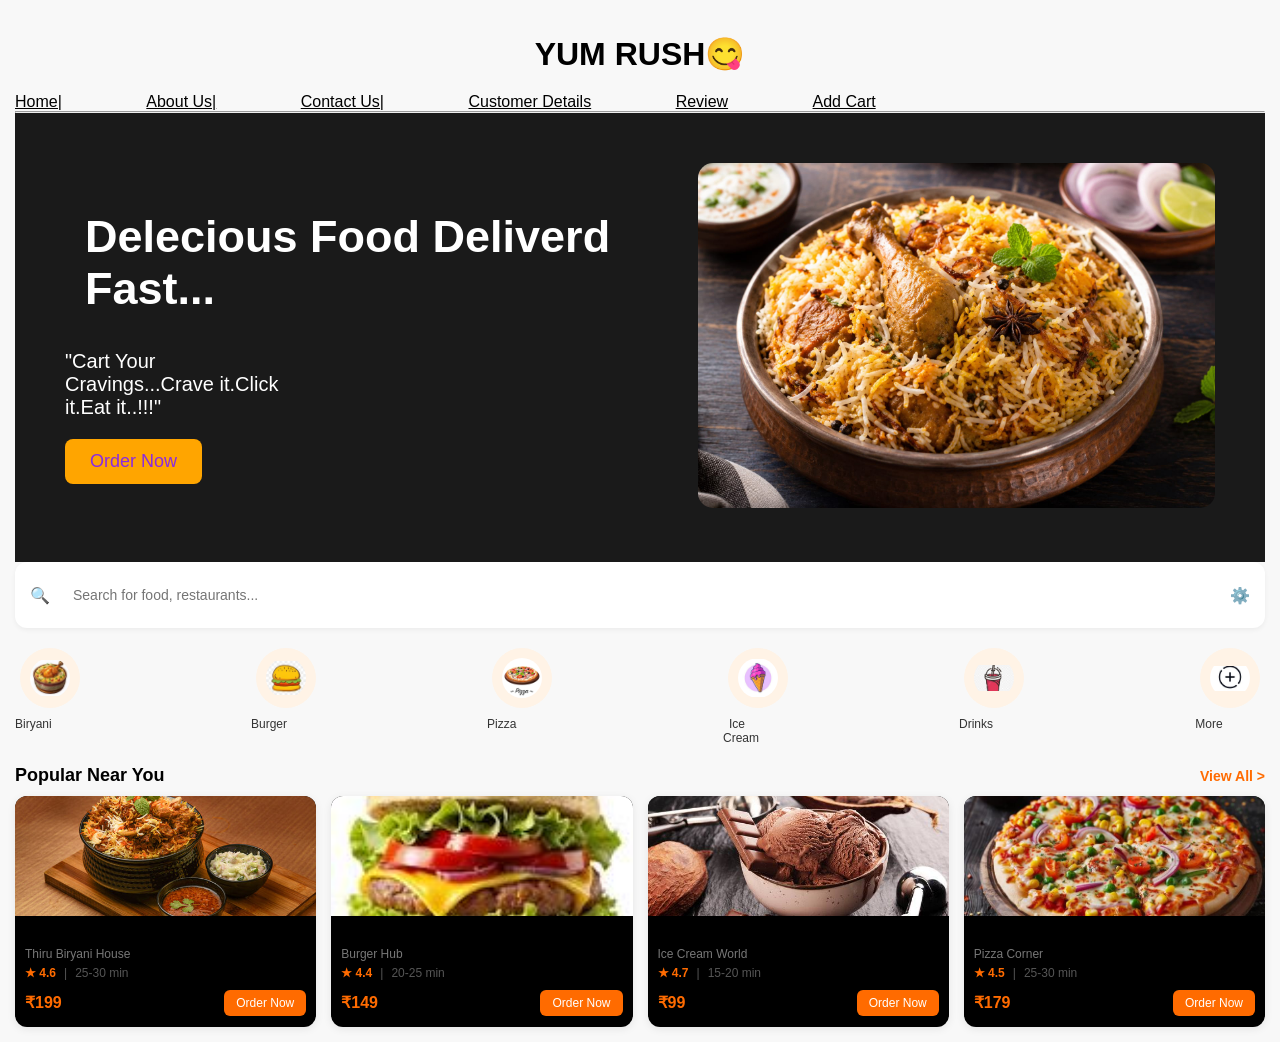
<file: index.html>
<!DOCTYPE html>
<html lang="en">
<head>
    <meta charset="UTF-8">
    <meta name="viewport" content="width=device-width, initial-scale=1.0">
    <title>Thiru Food Delivery app</title>
    <link rel="stylesheet" href="style.css">
</head>
<body>
    <div class="header">
        
            <center>
            <h1>YUM RUSH😋</h1>
            </center>
            <ul>
                <li><a href="home.html">Home|</a></li>
                <li><a href="about.html">About Us|</a></li>
                <li><a href="contact.html">Contact Us|</a></li>
                <li><a href="customer.html">Customer Details</a></li>
                <li><a href="reviews.html">Review</a></li>
                <li><a href="Cart.html">Add Cart</a></li>
                
            </ul>
            <hr>
            <div class="hero">
    <div class="hero-text">
        <h1>Delecious Food Deliverd Fast...</h1>
        <p>"Cart Your Cravings...Crave it.Click it.Eat it..!!!"</p>
        
        <button>Order Now</button>
    </div>

    <div class="hero-image">
        <img src="vv.jpg" alt="Biryani">
    </div>
</div>


    
            
        </div>
            <div class="search-box">
        🔍
        <input type="text" placeholder="Search for food, restaurants...">
        ⚙️
    </div>

    <!-- CATEGORIES -->
  
    <div class="categories">
        <div class="cat">
            <img src="--.jpg" alt="Biryani">
            <p>Biryani</p>
        </div>
        <div class="cat">
            <img src="bb.jpg" alt="Burger">
            <p>Burger</p>
        </div>
        <div class="cat">
            <img src="fff.webp" alt="Pizza">
            <p>Pizza</p>
        </div>
        <div class="cat">
            <img src="nn.jpg" alt="Ice Cream">
            <p>Ice Cream</p>
        </div>
        
        <div class="cat">
            <img src="dr.jpg" alt="Drinks">

            <p>Drinks</p>
        </div>
        <div class="cat">
            <img src="more.jpg" alt="More">
            <p>More</p>
        </div>
    </div>

    <!-- POPULAR NEAR YOU -->
    <div class="section-title">
        <h2>Popular Near You</h2>
        <a href="#">View All ></a>
    </div>

    <div class="food-list">
        
        <!-- CARD 1 -->
        <div class="card">
            <img src="gg.jpg" alt="Chicken Biryani">
            <div class="card-content">
                <h3>Chicken Biryani</h3>
                <p>Thiru Biryani House</p>
                <div class="info">
                    <span class="rating">★ 4.6</span> | <span>25-30 min</span>
                </div>
                <div class="bottom">
                    <div class="price">₹199</div>
                    <button class="order-btn">Order Now</button>
                </div>
            </div>
        </div>

        <!-- CARD 2 -->
        <div class="card">
            <img src="xx.jpg" alt="Cheese Burger">
            <div class="card-content">
                <h3>Cheese Burger</h3>
                <p>Burger Hub</p>
                <div class="info">
                    <span class="rating">★ 4.4</span> | <span>20-25 min</span>
                </div>
                <div class="bottom">
                    <div class="price">₹149</div>
                    <button class="order-btn">Order Now</button>
                </div>
            </div>
        </div>

        <!-- CARD 3 -->
        <div class="card">
            <img src="ic.jpg" alt="Chocolate Ice Cream">
            <div class="card-content">
                <h3>Chocolate Ice Cream</h3>
                <p>Ice Cream World</p>
                <div class="info">
                    <span class="rating">★ 4.7</span> | <span>15-20 min</span>
                </div>
                <div class="bottom">
                    <div class="price">₹99</div>
                    <button class="order-btn">Order Now</button>
                </div>
            </div>
        </div>

        <!-- CARD 4 -->
        <div class="card">
            <img src="uu.jpg" alt="Veg Pizza">
            <div class="card-content">
                <h3>Veg Pizza</h3>
                <p>Pizza Corner</p>
                <div class="info">
                    <span class="rating">★ 4.5</span> | <span>25-30 min</span>
                </div>
                <div class="bottom">
                    <div class="price">₹179</div>
                    <button class="order-btn">Order Now</button>
                </div>
            </div>
        </div>

    </div>

</body>
</html>
</file>
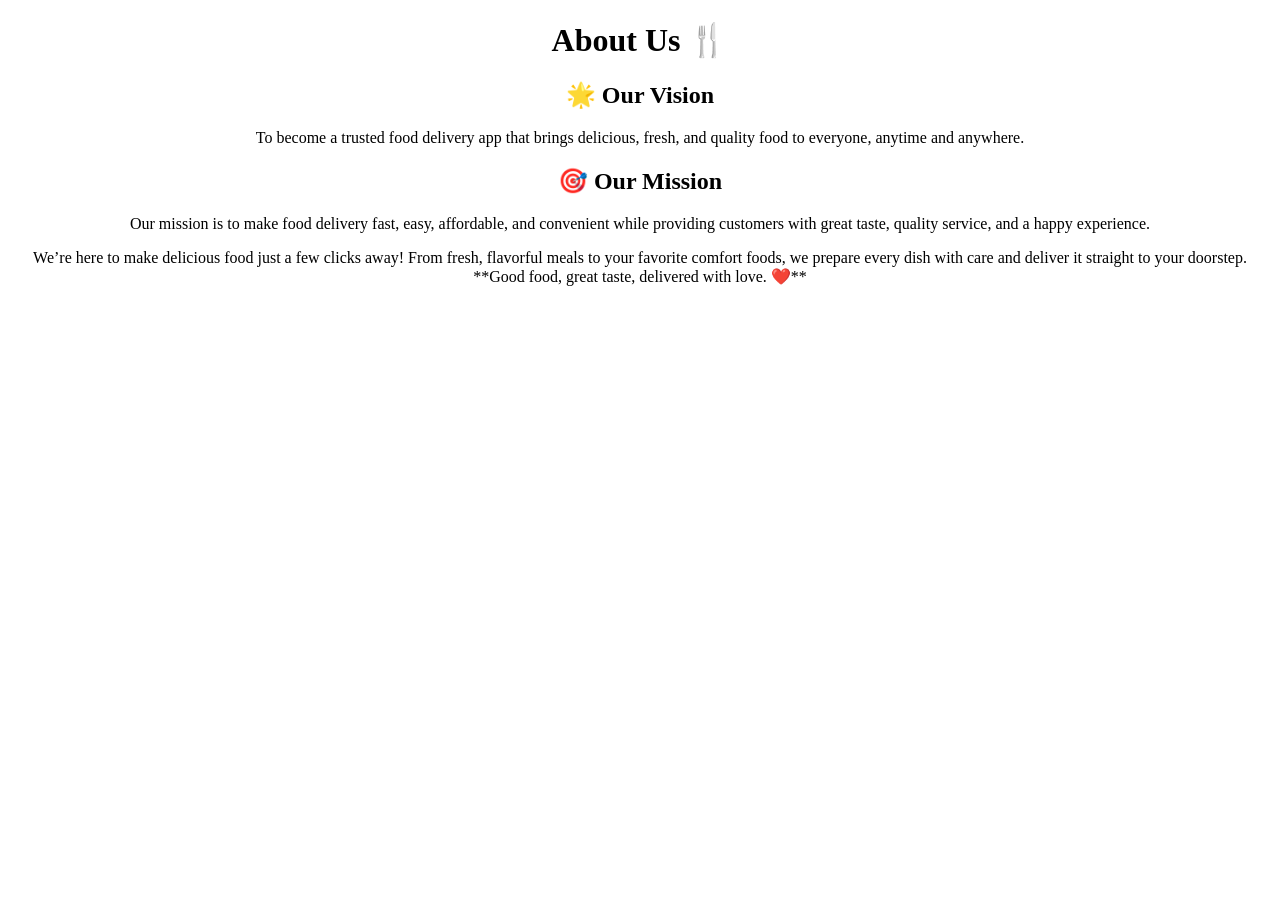
<file: about.html>
<!DOCTYPE html>
<html lang="en">
<head>
    <meta charset="UTF-8">
    <meta name="viewport" content="width=device-width, initial-scale=1.0">
    <title>Document</title>

</head>
<body>
<div 
class="vision-mission">
    <center>
        <h1> About Us 🍴</h1>

        <div class="vision">
            <h2>🌟 Our Vision</h2>
            <p>
                To become a trusted food delivery app that brings
                delicious, fresh, and quality food to everyone,
                anytime and anywhere.
            </p>
        </div>

        <div class="mission">
            <h2>🎯 Our Mission</h2>
            <p>
                Our mission is to make food delivery fast, easy,
                affordable, and convenient while providing customers
                with great taste, quality service, and a happy experience.
            </p>
        </div>
    

We’re here to make delicious food just a few clicks away! From fresh, flavorful meals to your favorite comfort foods, we prepare every dish with care and deliver it straight to your doorstep.

**Good food, great taste, delivered with love. ❤️**

        
    </center>
</div>

    
</body>
</html>
</file>
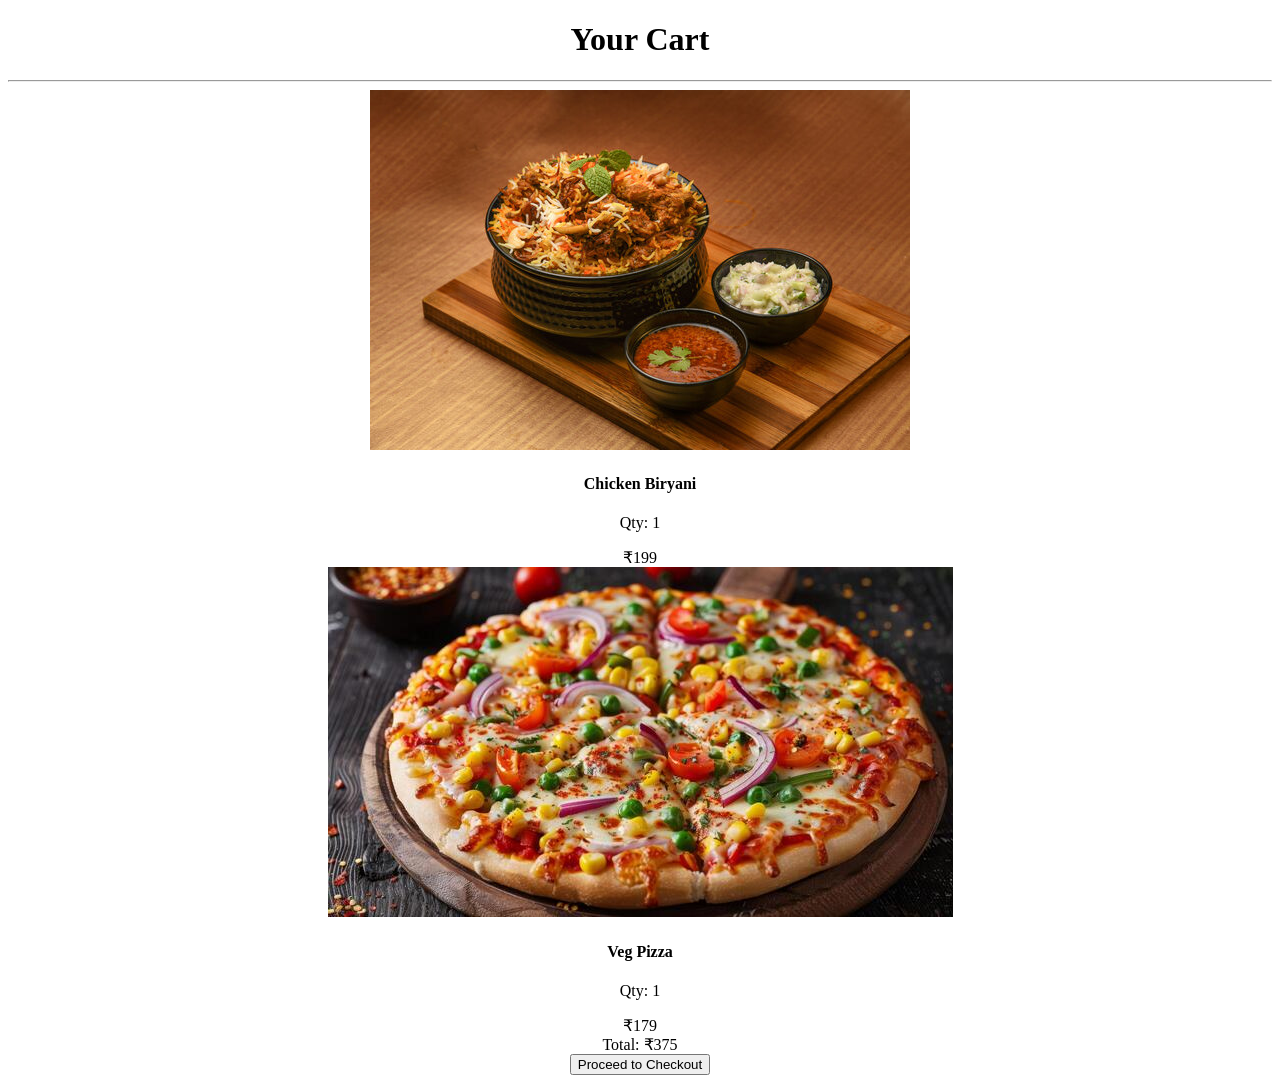
<file: Cart.html>
<!DOCTYPE html>
<html lang="en">
<head>
    <meta charset="UTF-8">
    <meta name="viewport" content="width=
    <input type="checkbox" id="cart-toggle">
    <center>
    
    <!-- CART BUTTON -->
    <label for="cart-toggle" class="cart-btn"> </label>

    <!-- OVERLAY -->
    <label for="cart-toggle" class="overlay"></label>

    <!-- CART SIDEBAR -->
    <div class="cart-sidebar">
        <div class="cart-header">
            <h1>Your Cart</h1>
            <hr>
            
        </div>

        <div class="cart-items">
            <!-- ITEM 1 -->
            <div class="cart-item">
                <img src="gg.jpg" alt="">
                <div class="cart-info">
                    <h4>Chicken Biryani</h4>
                    <p>Qty: 1</p>
                    <div class="cart-price">₹199</div>
                </div>
            </div>



            <!-- ITEM 3 -->
            <div class="cart-item">
                <img src="uu.jpg" alt="">
                <div class="cart-info">
                    <h4>Veg Pizza</h4>
                    <p>Qty: 1</p>
                    <div class="cart-price">₹179</div>
                </div>
            </div>
        </div>

        <div class="cart-footer">
            <div class="total">
                <span>Total:</span>
                <span>₹375</span>
            </div>
            <button class="checkout-btn">Proceed to Checkout</button>
        </div>
    </div>

    <!-- YOUR EXISTING YUM-RUSH CONTENT HERE -->
    
    </center>

</body>

</head>
<body>
    
</body>
</html>
</file>
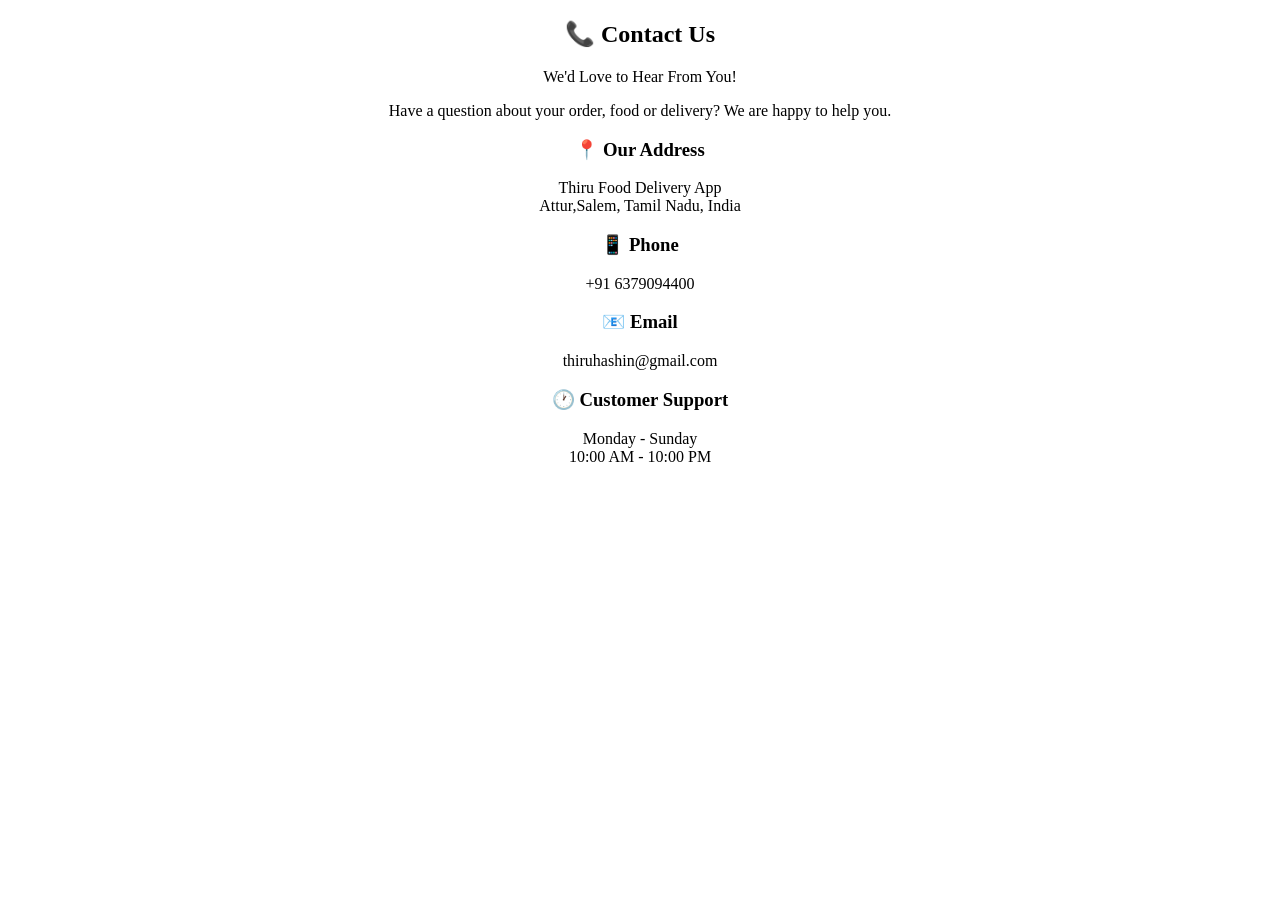
<file: contact.html>
<!DOCTYPE html>
<html lang="en">
<head>
    <meta charset="UTF-8">
    <meta name="viewport" content="width=device-width, initial-scale=1.0">
    <title>Document</title>
     <div class="contact">
<center>
        <h2>📞 Contact Us</h2>

        <p>
            We'd Love to Hear From You!
        </p>

        <p>
            Have a question about your order, food or delivery?
            We are happy to help you.
        </p>
</center>
        <div class="details">
            <center>

            <h3>📍 Our Address</h3>
            <p>
                Thiru Food Delivery App<br>
                Attur,Salem, Tamil Nadu, India
            </p>
            </center>
<center>
            <h3>📱 Phone</h3>
            <p>+91 6379094400</p>
</center>
<center>
            <h3>📧 Email</h3>
            <p>thiruhashin@gmail.com</p>
</center>
<center>
            <h3>🕐 Customer Support</h3>
            <p>
                Monday - Sunday<br>
                10:00 AM - 10:00 PM
            </p>
</center>
        </div>
</head>
<body>
    
</body>
</html>
</file>
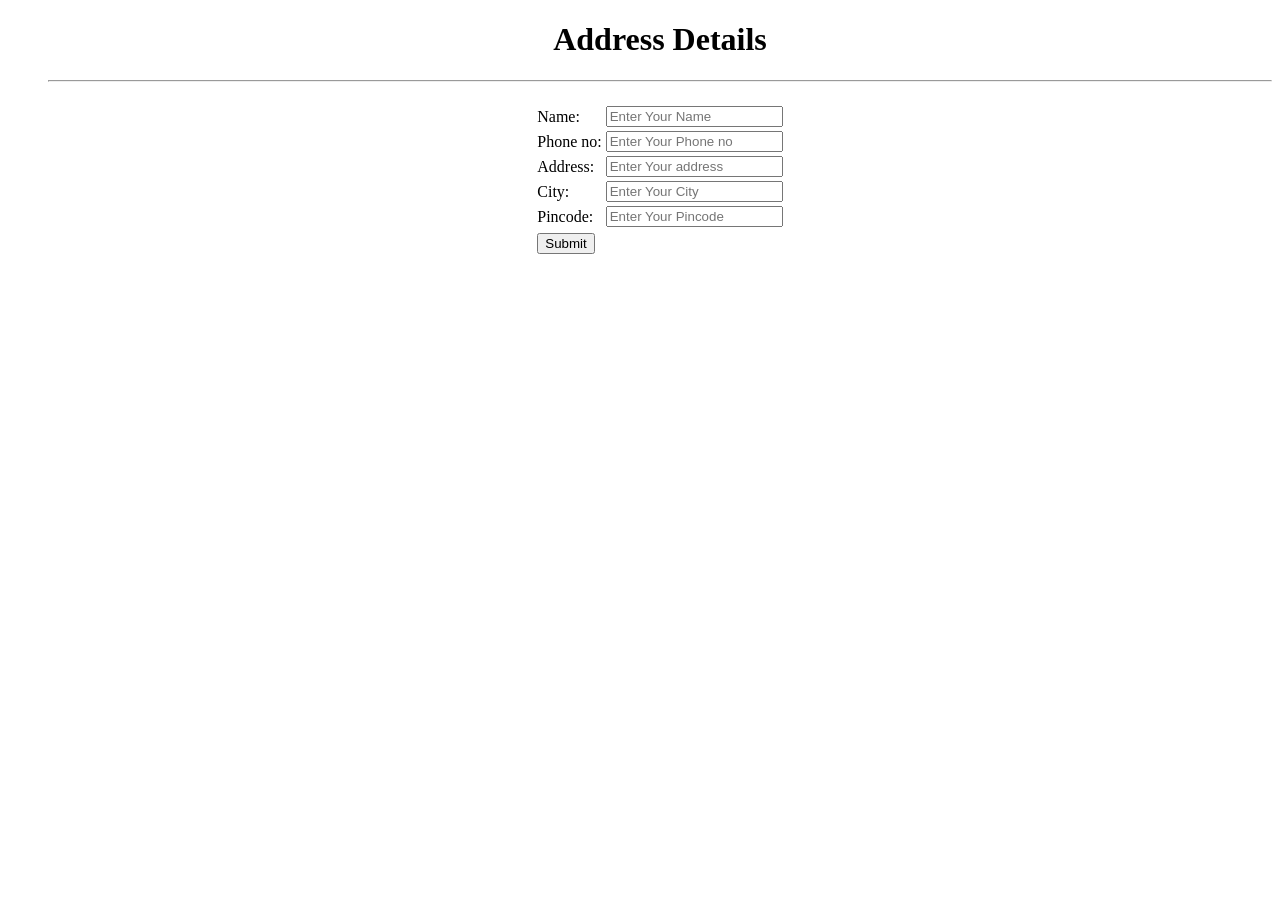
<file: customer.html>
<!DOCTYPE html>
<html lang="en">
<head>
      <title>Customer</title>
</head>
<body>
    <ul>
    <center>
        <h1>Address Details</h1>
    </center>

    <hr>
    <center>
        <h1></h1>
        <form>
            <table>
                <tr>
                    <td>Name:</td> <td><input type="text" placeholder="Enter Your Name"></td>
                </tr>
                <tr>
                    <td>Phone no:</td> <td><input type="text" placeholder="Enter Your Phone no"></td>
                </tr>
                 
                <tr>
                    <td>Address:</td> <td><input type="text" placeholder="Enter Your address"></td>
                </tr>
                 
                <tr>
                    <td>City:</td> <td><input type="text" placeholder="Enter Your City"></td>
                </tr>
                 <tr>
                    <td>Pincode:</td> <td><input type="text" placeholder="Enter Your Pincode"></td>
                </tr>
                <tr>
                <tr>
                    <td>
                        <input type="Submit">
                    </td>
                </tr>
            </ul>
                
            </table>
        </form>

    </center>
</file>
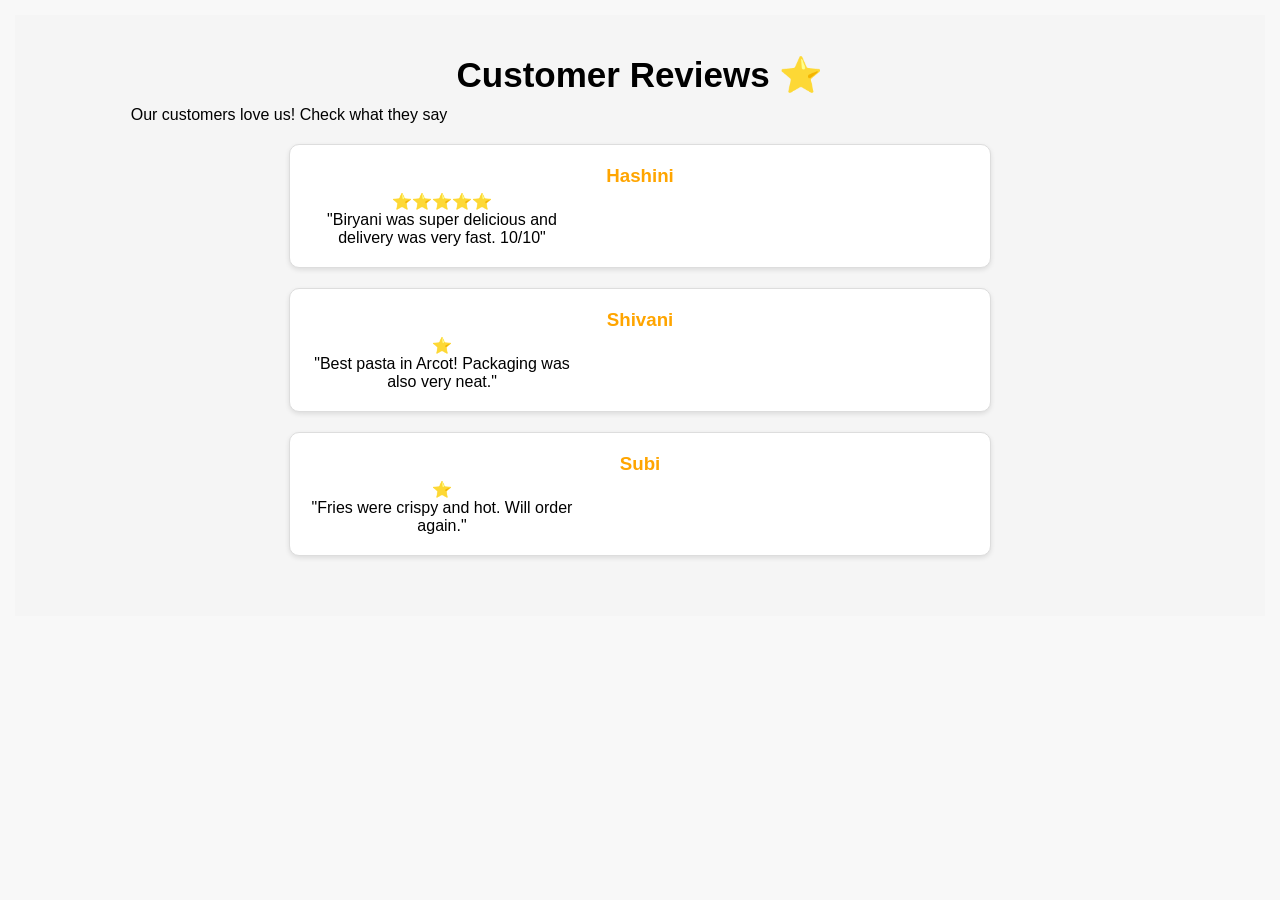
<file: reviews.html>
<!DOCTYPE html>
<html>
<head>
    <title>Customer Reviews - YUM RUSH</title>
    <link rel="stylesheet" href="style.css">
</head>
<body>

    <!-- Same Header - ellarum orey maari irukanum -->
    
    <!-- Reviews Section -->
    <div class="reviews-page">
        <h2>Customer Reviews ⭐</h2>
        <p>Our customers love us! Check what they say</p>

        <div class="review-box">
            <h3>Hashini</h3>
            <p>⭐⭐⭐⭐⭐</p>
            <p>"Biryani was super delicious and delivery was very fast. 10/10"</p>
        </div>

        <div class="review-box">
            <h3>Shivani</h3>
            <p>⭐</p>
            <p>"Best pasta in Arcot! Packaging was also very neat."</p>
        </div>

        <div class="review-box">
            <h3>Subi</h3>
            <p>⭐</p>
            <p>"Fries were crispy and hot. Will order again."</p>
        </div>

    </div>

</body>
</html>
</file>
<file: style.css>
*{
    margin:0;
    padding:0;
}
nav1{
    text-align:left;
    padding:20px;
    width:50px;
}

nav{
    background-color:white;
    color:white;
    padding:20px;
    text-align:left;
    padding-left:30px;
    text-align:center;

}
h1{
    padding:20px;
}
li{
    
    display:inline;
    margin-right:80px;
}
p{
    margin-right:60%;
}
li a{
    color:blue
    display:inline;
    text-align:right;
    display:flex;
}
li a{
    color:black;
    display:inline;
    text-align:right;

}

input{
    width:60%;
    padding:15px;
}
.searchbar{
    padding:60px;
    text-align:center;
}
.box{
    border-color:blueviolet;
    border-width:2px;
    border-style:solid;
    width:300px;
    height:200px;

}
.box1{
    border-color:white;
    border-width:3px;
    border-style:solid;
    display:inline-block;
    

}
.box{
    border-color:white;
    border-width:30px;
    border-style:solid;
    display:inline-block;
    width:300px;
    height:200px;

}
.box3{
    border-color:white;
    border-width:30px;
    border-style:solid;
    display:inline-block;
    width:300px;
    height:200px;
}
.box4{
    border-color:white;
    border-width:30px;
    border-style:solid;
    display:inline-block;
    width:300px;
    height:200px;
}
.image{
    text-align: right;
}



.about{
    background-color:black;
    text-align:center;
    margin-top:20px;
}
.contact{
    background-color:black;
    color:black;
}
.ul{
    background-color:black;
    color:black;
}
.hero{
    display: flex;              /* left right ah pakkathula varum */
    align-items: center;        /* center la align aagum */
    justify-content: space-between; /* gap vidum */
    background-color: #1a1a1a;  /* black background */
    color: white;
    padding: 50px;
}

.hero-text{
    width: 50%;                 /* left side 50% */
    text-align: left;
}

.hero-text h1{
    font-size: 45px;
    margin-bottom: 15px;
}

.hero-text p{
    font-size: 20px;
    margin-bottom: 20px;
}

.hero-text button{
    background-color: orange;
    color:blueviolet;
    border: none;
    padding: 12px 25px;
    font-size: 18px;
    border-radius: 8px;
    cursor: pointer;
}

.hero-image{
    width: 45%;                 /* right side 45% */
    text-align: right;
}

.hero-image img{
    width: 100%;
    border-radius: 15px;
}
.reviews-page{
    text-align: center;
    padding: 40px;
    background-color: #f5f5f5;
}

.reviews-page h2{
    font-size: 35px;
    margin-bottom: 10px;
}

.review-box{
    background: white;
    border: 1px solid #ddd;
    border-radius: 10px;
    padding: 20px;
    margin: 20px auto;
    width: 60%;
    box-shadow: 0 2px 5px rgba(0,0,0,0.1);
}

.review-box h3{
    color: orange;
    margin-bottom: 5px;
}
/* PRODUCTS */
.products{
    display: flex;
    justify-content: space-around;
    padding: 30px;
    flex-wrap: wrap;
    background: #f5f5f5;
}

.box{
    background: white;
    border: 1px solid #ddd;
    border-radius: 10px;
    padding: 15px;
    text-align: center;
    width: 250px;
    margin: 15px;
    box-shadow: 0 2px 5px rgba(0,0,0,0.1);
}

.box img{
    width: 100%;
    height: 180px;
    border-radius: 8px;
}

.price{
    font-weight: bold;
    color: green;
    font-size: 20px;
    margin: 5px 0;
}

.add-btn{
    background-color: orange;
    border: none;
    padding: 10px 20px;
    color: white;
    border-radius: 5px;
    cursor: pointer;
    font-size: 16px;
}

.add-btn:hover{
    background-color: darkorange;
}

/* CART BOX */
.cart-box{
    width: 80%;
    margin: 20px auto;
    background: #fff8e1;
    border: 2px solid orange;
    border-radius: 10px;
    padding: 20px;
    text-align: center;
}

.checkout-btn{
    background-color: green;
    color: white;
    border: none;
    padding: 12px 30px;
    border-radius: 8px;
    font-size: 18px;
    cursor: pointer;
    margin-top: 10px;
}

.checkout-btn:hover{
    background-color: darkgreen;
}
*{
        margin: 0;
        padding: 0;
        box-sizing: border-box;
        font-family: "Poppins", Arial, sans-serif;
    }
    body{
        background: #f8f8f8;
        padding: 15px;
    }

    /* SEARCH BAR */
    .search-box{
        display: flex;
        align-items: center;
        background: white;
        border-radius: 12px;
        padding: 10px 15px;
        box-shadow: 0 2px 5px rgba(0,0,0,0.05);
    }
    .search-box input{
        border: none;
        outline: none;
        flex: 1;
        font-size: 14px;
        margin-left: 8px;
    }

    /* CATEGORIES */
    .categories{
        display: flex;
        justify-content: space-between;
        margin: 20px 0;
        overflow-x: auto;
        gap: 15px;
    }
    .cat{
        text-align: center;
        min-width: 70px;
    }
    .cat img{
        width: 60px;
        height: 60px;
        background: #fff3e6;
        border-radius: 50%;
        padding: 10px;
        object-fit: contain;
    }
    .cat p{
        font-size: 12px;
        margin-top: 5px;
        color: #333;
    }

    /* POPULAR SECTION */
    .section-title{
        display: flex;
        justify-content: space-between;
        align-items: center;
        margin: 20px 0 10px;
    }
    .section-title h2{ font-size: 18px; }
    .section-title a{ 
        color: #ff6b00; 
        text-decoration: none; 
        font-size: 14px; 
        font-weight: 600;
    }

    /* FOOD CARDS */
    .food-list{
        display: grid;
        grid-template-columns: repeat(auto-fit, minmax(200px, 1fr));
        gap: 15px;
    }
    .card{
        background:black;
        border-radius: 12px;
        overflow: hidden;
        box-shadow: 0 2px 8px rgba(0,0,0,0.08);
    }
    .card img{
        width: 100%;
        height: 120px;
        object-fit: cover;
    }
    .card-content{
        padding: 10px;
    }
    .card-content h3{ font-size: 15px; }
    .card-content p{ font-size: 12px; color: #777; }
    .info{
        display: flex;
        align-items: center;
        font-size: 12px;
        color: #555;
        gap: 8px;
        margin: 5px 0;
    }
    .rating{ color: #ff6b00; font-weight: bold; }
    
    .bottom{
        display: flex;
        justify-content: space-between;
        align-items: center;
        margin-top: 8px;
    }
    .price{ 
        color: #ff6b00; 
        font-weight: bold; 
        font-size: 16px;
    }
    .order-btn{
        background: #ff6b00;
        color: white;
        border: none;
        padding: 6px 12px;
        border-radius: 6px;
        font-size: 12px;
        cursor: pointer;
    }
    *{ margin:0; padding:0; box-sizing:border-box; font-family:Arial; }
    body{ background:#f8f8f8; }

    /* CART TOGGLE CHECKBOX - HIDDEN */
    #cart-toggle{ display:none; }

    /* CART BUTTON */
    .cart-btn{
        position: fixed;
        top: 20px;
        right: 20px;
        background: #ff6a00;
        color: white;
        padding: 12px 18px;
        border-radius: 50px;
        cursor: pointer;
        z-index: 100;
        font-weight: bold;
        box-shadow: 0 4px 10px rgba(255,106,0,0.3);
    }

    /* CART SIDEBAR */
    .cart-sidebar{
        position: fixed;
        top: 0;
        right: -400px;
        width: 350px;
        height: 100vh;
        background: white;
        box-shadow: -2px 0 15px rgba(0,0,0,0.1);
        transition: 0.3s;
        z-index: 99;
        display: flex;
        flex-direction: column;
    }
    /* WHEN CHECKBOX CHECKED, SHOW CART */
    #cart-toggle:checked ~ .cart-sidebar{ right: 0; }

    .cart-header{
        padding: 20px;
        background: #ff6a00;
        color: white;
        display: flex;
        justify-content: space-between;
        align-items: center;
    }
    .cart-header label{ cursor: pointer; font-size: 24px; }

    .cart-items{
        flex: 1;
        padding: 20px;
        overflow-y: auto;
    }
    .cart-item{
        display: flex;
        gap: 10px;
        margin-bottom: 15px;
        padding-bottom: 15px;
        border-bottom: 1px solid #eee;
    }
    .cart-item img{ width: 60px; height: 60px; border-radius: 8px; object-fit: cover; }
    .cart-info{ flex:1; }
    .cart-info h4{ font-size:14px; }
    .cart-info p{ font-size:12px; color:#777; }
    .cart-price{ color:#ff6a00; font-weight:bold; }

    .cart-footer{
        padding: 20px;
        border-top: 1px solid #eee;
    }
    .total{
        display: flex;
        justify-content: space-between;
        font-size: 18px;
        font-weight: bold;
        margin-bottom: 15px;
    }
    .checkout-btn{
        width: 100%;
        background: #ff6a00;
        color: white;
        border: none;
        padding: 14px;
        border-radius: 10px;
        font-size: 16px;
        cursor: pointer;
    }

    /* OVERLAY */
    .overlay{
        position: fixed;
        top:0; left:0; width:100%; height:100%;
        background: rgba(0,0,0,0.4);
        display: none;
        z-index: 98;
    }
    #cart-toggle:checked ~ .overlay{ display: block; }
    .cart-bar{
    position: fixed;
    bottom: 0;
    left: 0;
    width: 100%;
    background: #121212; /* BLACK */
    padding: 15px;
    box-shadow: 0 -2px 10px rgba(0,0,0,0.5);
    display: flex;
    justify-content: space-between;
    align-items: center;
    border-top: 1px solid #222;
}
.cart-bar .info{ font-size:14px; color:#fff; }
.cart-bar .view-btn{
    background:#ff6a00; 
    color:white; 
    padding:10px 20px; 
    border:none; 
    border-radius:8px;
    font-weight:bold;
}
</file>
